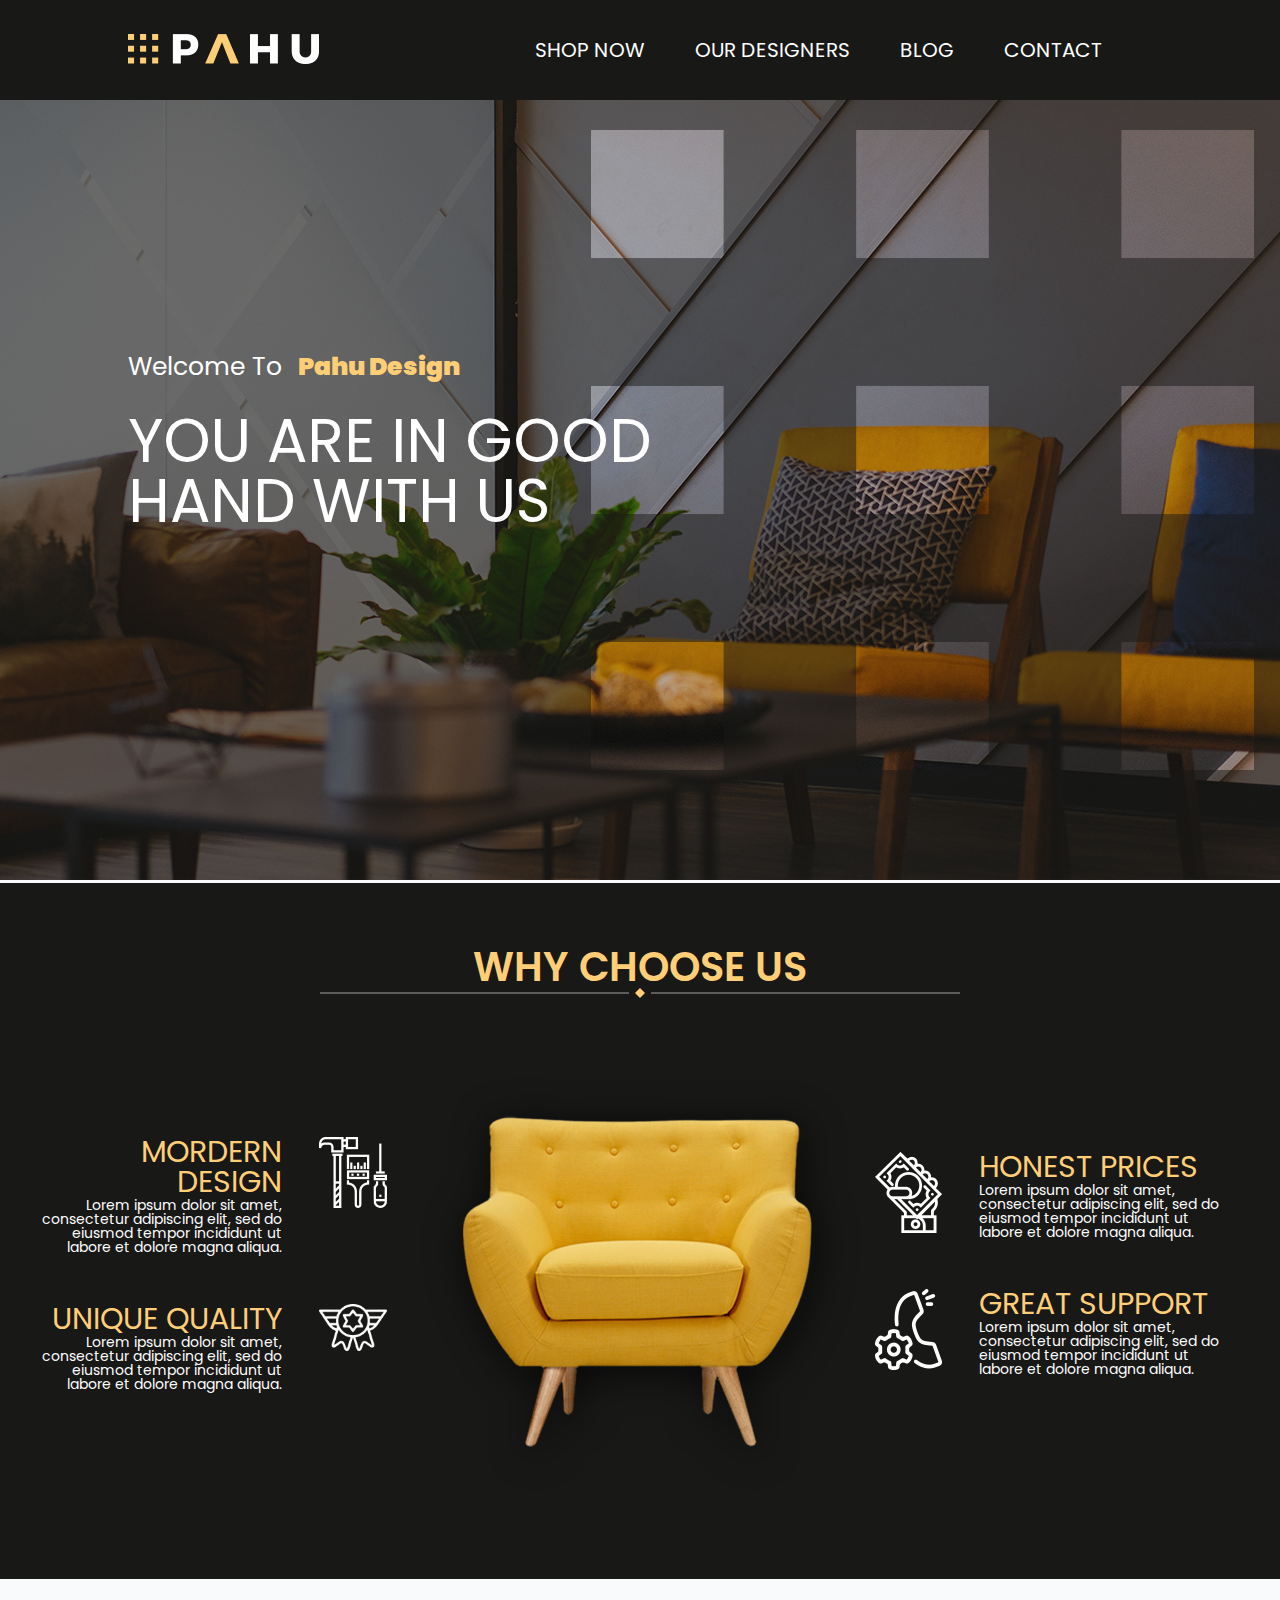
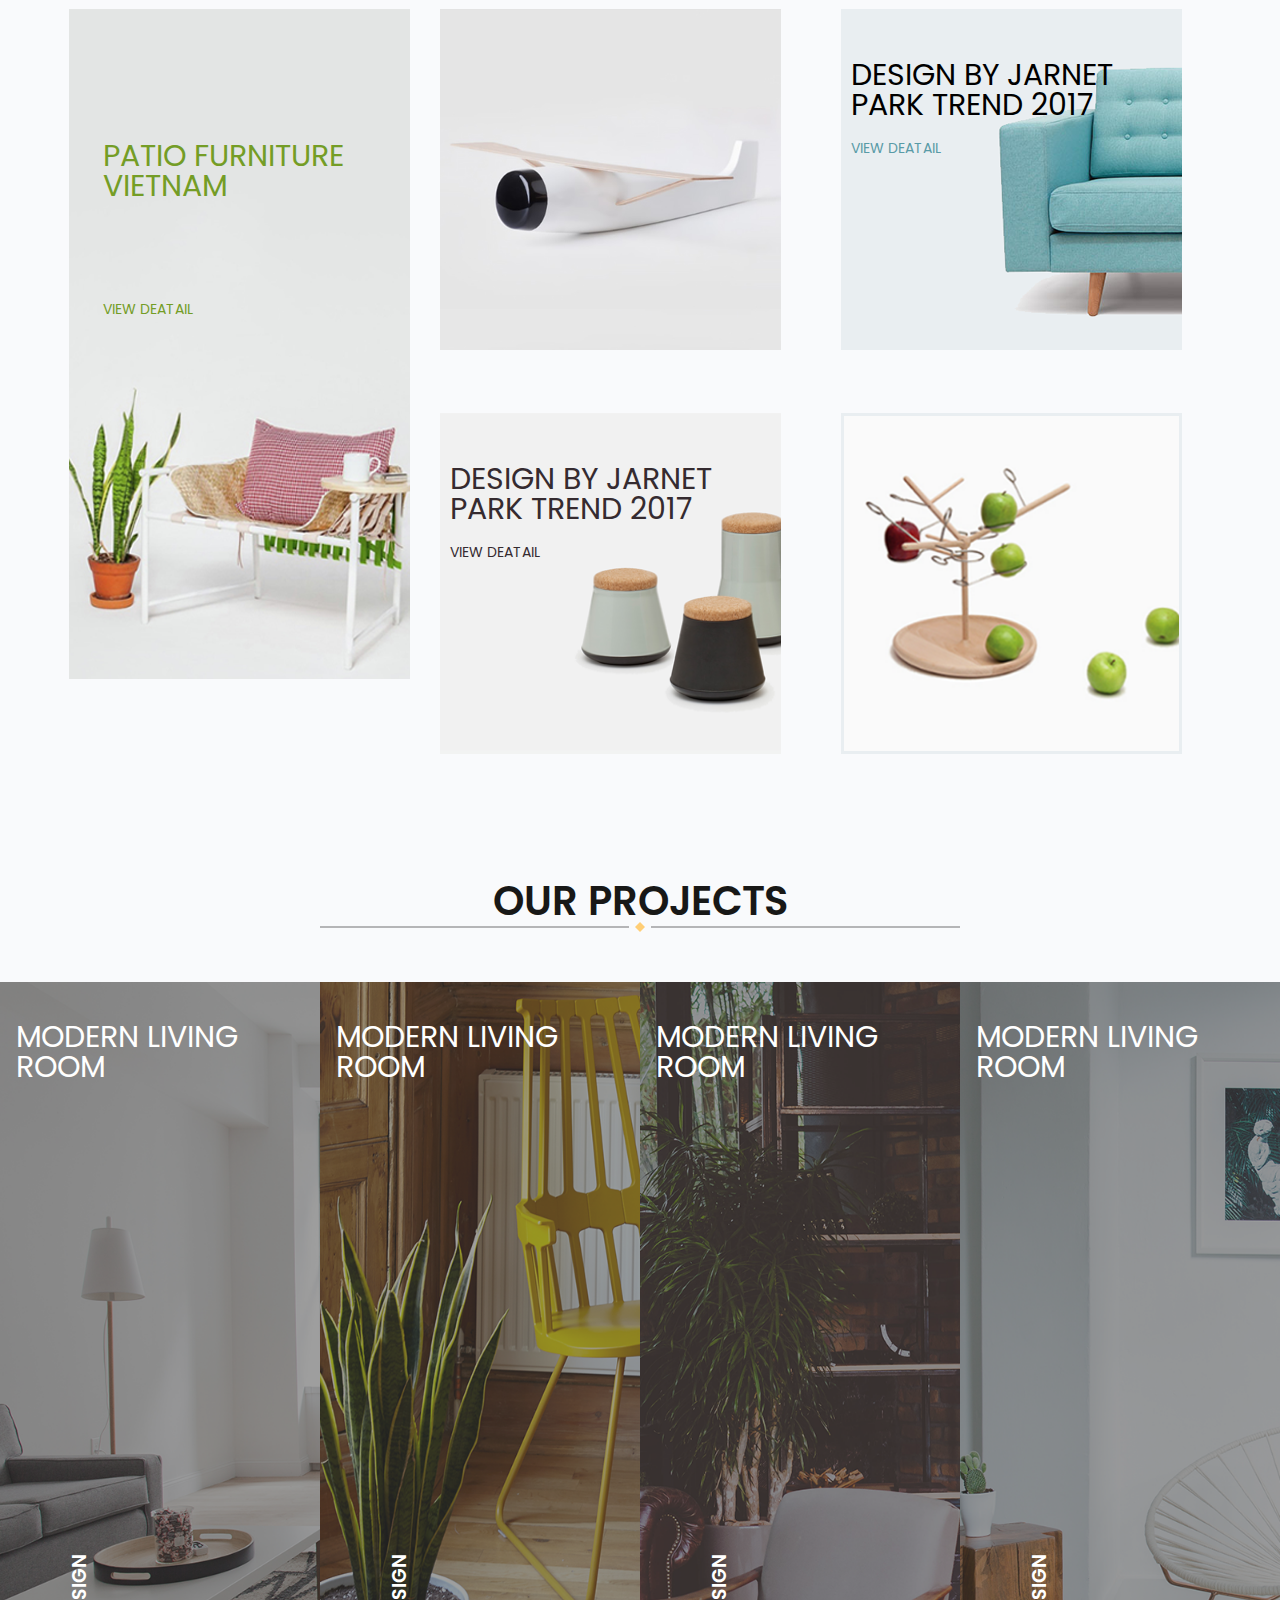
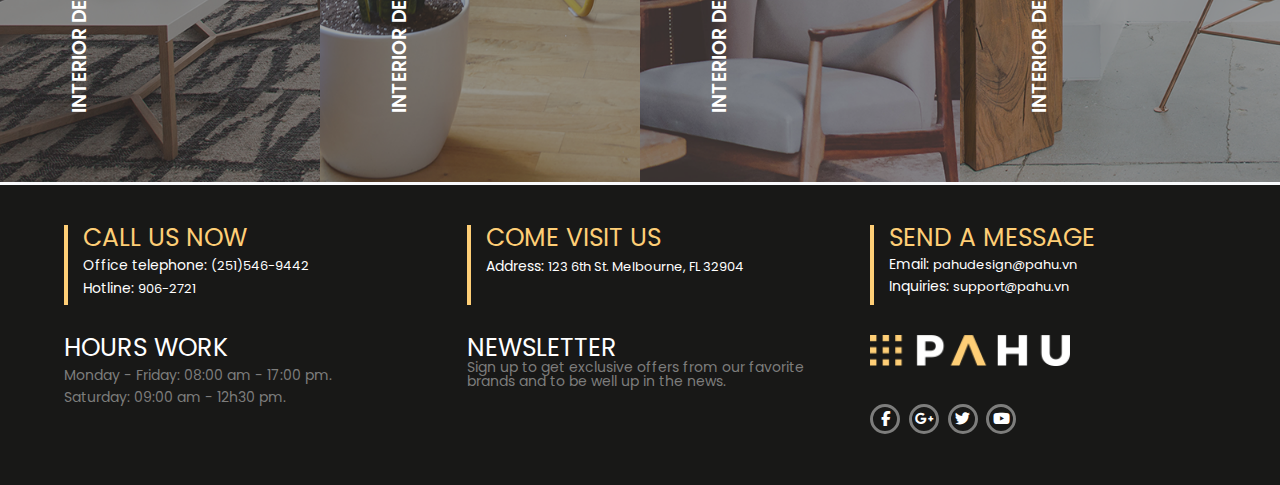
<file: index.html>
<!DOCTYPE html>
<html lang="en">
  <head>
    <meta charset="UTF-8" />
    <meta name="description" content="furniture online shop" />
    <meta name="keywords" content="sofa, armchair, table, chair" />
    <meta name="author" content="Pahu Design" />
    <meta name="robots" content="noindex" />
    <meta property="og:title" content="Pahu Design" />
    <meta property="og:type" content="furniture" />
    <meta property="og:url" content="https://kkavtaradze.github.io/500Woman-Final-Project/" />
    <meta
      property="og:image"
      content="https://ia.media-imdb.com/images/rock.jpg"
    />
    <meta http-equiv="X-UA-Compatible" content="IE=edge" />
    <meta name="viewport" content="width=device-width, initial-scale=1.0" />
    <title>Paho Design</title>
    <link rel="icon" href="images/favicon.png" />
    <link rel="stylesheet" href="css/reset.css" />
    <link rel="stylesheet" href="css/styles.css" />
    <link rel="stylesheet" href="css/responsive.css" />
    <link
      rel="stylesheet"
      href="https://cdnjs.cloudflare.com/ajax/libs/font-awesome/6.2.1/css/all.min.css"
    />
    <link rel="preconnect" href="https://fonts.googleapis.com" />
    <link rel="preconnect" href="https://fonts.gstatic.com" crossorigin />
    <link
      href="https://fonts.googleapis.com/css2?family=Poppins&display=swap"
      rel="stylesheet"
    />
  </head>

  <body class="body" id="body">
    <!-- header -->
    <header class="header" id="headerID">
      <div class="logo-div">
        <a href="index.html">
          <img class="logo-img" src="images/logo.svg" alt="logo-pahu" />
        </a>
      </div>

      <nav class="navigation" id="navigationID">
        <ul class="nav-ul">
          <li>
            <a class="nav-a" href="shop.html">SHOP NOW</a>
          </li>
          <li>
            <a class="nav-a" href="designers.html">OUR DESIGNERS</a>
          </li>
          <li>
            <a class="nav-a" href="blog.html">BLOG</a>
          </li>
          <li>
            <a class="nav-a" href="contact.html">CONTACT</a>
          </li>
        </ul>
      </nav>

      <div class="burger-bar" id="burgerBarID">
        <i class="fa-solid fa-bars"></i>
      </div>
    </header>

    <!-- section first -->
    <section>
      <div class="banner">
        <img
          class="banner-image"
          src="images/main-banner.png"
          alt="banner-paho"
        />

        <div class="banner-wrapper">
          <div class="headlines-wrapper">
            <h4 class="wp welcome-to">Welcome To</h4>
            <h4 class="wp paho-design">Pahu Design</h4>
          </div>
          <h1 class="moto">YOU ARE IN GOOD HAND WITH US</h1>
        </div>
      </div>
    </section>

    <!-- section second -->
    <section class="section1">
      <h2 class="why">WHY CHOOSE US</h2>
      <div class="design-wrap">
        <div class="slim-line"></div>
        <img class="rectangle" src="images/rectenge.svg" alt="rectangle" />
        <div class="slim-line"></div>
      </div>

      <div class="reasons-wrapper">
        <div class="reasons-wrapper-child">
          <!-- reason box 1 -->
          <div class="reason-box">
            <div class="text-wrapper tw-left">
              <h3 class="h4-reasons">MORDERN DESIGN</h3>
              <p class="reason-text">
                Lorem ipsum dolor sit amet, consectetur adipiscing elit, sed do
                eiusmod tempor incididunt ut labore et dolore magna aliqua.
              </p>
            </div>
            <div>
              <img
                class="smart-object-img"
                src="images/smart-object1.svg"
                alt="modern-design"
              />
            </div>
          </div>

          <!-- reason box 2 -->
          <div class="reason-box">
            <div class="text-wrapper tw-left">
              <h3 class="h4-reasons">UNIQUE QUALITY</h3>
              <p class="reason-text">
                Lorem ipsum dolor sit amet, consectetur adipiscing elit, sed do
                eiusmod tempor incididunt ut labore et dolore magna aliqua.
              </p>
            </div>
            <div>
              <img
                class="smart-object-img"
                src="images/smart-object2.svg"
                alt="modern-design"
              />
            </div>
          </div>
        </div>

        <!-- armchair pic in the middle-->
        <div class="armchair-div">
          <img class="armchair-pic" src="images/armchair.png" alt="armchair" />
        </div>

        <div class="reasons-wrapper-child rwc-right">
          <!-- reason box 3 -->
          <div class="reason-box">
            <div>
              <img
                class="smart-object-img"
                src="images/smart-object3.svg"
                alt="modern-design"
              />
            </div>
            <div class="text-wrapper tw-right">
              <h3 class="h4-reasons">HONEST PRICES</h3>
              <p class="reason-text">
                Lorem ipsum dolor sit amet, consectetur adipiscing elit, sed do
                eiusmod tempor incididunt ut labore et dolore magna aliqua.
              </p>
            </div>
          </div>

          <!-- reasons box 4 -->
          <div class="reason-box">
            <div>
              <img
                class="smart-object-img"
                src="images/smart-object4.svg"
                alt="modern-design"
              />
            </div>
            <div class="text-wrapper tw-right">
              <h3 class="h4-reasons">GREAT SUPPORT</h3>
              <p class="reason-text">
                Lorem ipsum dolor sit amet, consectetur adipiscing elit, sed do
                eiusmod tempor incididunt ut labore et dolore magna aliqua.
              </p>
            </div>
          </div>
        </div>
      </div>
    </section>

    <!--section third  -->
    <div class="section-third">
      <div class="section-third-wrapper">
        <div class="vietnam-div">
          <img
            class="vietnam-furniture"
            src="images/viatnam.png"
            alt="vietnam furniture"
          />
          <h3 class="h-section-third">PATIO FURNITURE VIETNAM</h3>
          <p class="p-section-third">VIEW DEATAIL</p>
        </div>

        <div class="right-four-pictures">
          <div class="top-images-wrapper">
            <div class="airplane-div">
              <img class="airplane" src="images/plane.png" alt="airplane" />
            </div>
            <div class="sofa-div">
              <img
                class="sofa-design"
                src="images/sofa.png"
                alt="sofa design"
              />
              <h3 class="h-section-third-1">
                DESIGN BY JARNET PARK TREND 2017
              </h3>
              <p class="p-section-third-1">VIEW DEATAIL</p>
            </div>
          </div>

          <div class="bottom-images-wrapper">
            <div class="jars-div">
              <img class="jars" src="images/jars.png" alt="jars" />
              <h3 class="h-section-third-2">
                DESIGN BY JARNET PARK TREND 2017
              </h3>
              <p class="p-section-third-2">VIEW DEATAIL</p>
            </div>
            <div class="apples-div">
              <img class="apples" src="images/apples.png" alt="apples" />
            </div>
          </div>
        </div>
      </div>
    </div>

    <!-- section fourth -->
    <!-- without slider, before shrinking the screen -->
    <section>
      <h2 class="why our">OUR PROJECTS</h2>

      <div class="design-wrap">
        <div class="slim-line sl-black"></div>
        <img class="rectangle" src="images/rectenge.svg" alt="rectangle" />
        <div class="slim-line sl-black"></div>
      </div>

      <div class="living-rooms">
        <div class="living-room">
          <img
            class="living-room-img"
            src="images/living-room1.png"
            alt="living living-room 1"
          />
          <h3 class="modern-room">MODERN LIVING ROOM</h3>
          <h6 class="interior-design">INTERIOR DESIGN</h6>
        </div>
        <div class="living-room">
          <img
            class="living-room-img"
            src="images/living-room2.png"
            alt="living room 2"
          />
          <h3 class="modern-room">MODERN LIVING ROOM</h3>
          <h6 class="interior-design">INTERIOR DESIGN</h6>
        </div>
        <div class="living-room">
          <img
            class="living-room-img"
            src="images/living-room3.png"
            alt="living room 3"
          />
          <h3 class="modern-room">MODERN LIVING ROOM</h3>
          <h6 class="interior-design">INTERIOR DESIGN</h6>
        </div>
        <div class="living-room">
          <img
            class="living-room-img"
            src="images/living-room4.png"
            alt="living room 3"
          />
          <h3 class="modern-room">MODERN LIVING ROOM</h3>
          <h6 class="interior-design">INTERIOR DESIGN</h6>
        </div>
      </div>

      <!-- slider dynamic -->

      <div class="slider">
        <button class="button-left" id="button-left">
          <i class="fa-solid fa-circle-arrow-left"></i>
        </button>
        <button class="button-right" id="button-right">
          <i class="fa-solid fa-circle-arrow-right"></i>
        </button>
        <div class="four-slides">
          <div class="slider-input slider-width" id="slider-input"></div>
          <div class="slider-input2 slider-width" id="slider-input2"></div>
          <div class="slider-input3 slider-width" id="slider-input3"></div>
        </div>
      </div>
    </section>

    <!-- section fourth -->

    <footer>
      <div class="rows">
        <!-- 1st element -->
        <div class="line-marger">
          <div class="vertical-line"></div>

          <div class="call-us-now">
            <h4 class="footer-h4">CALL US NOW</h4>
            <div class="footer-text">
              <span class="footer-span">Office telephone:</span>
              <a class="call" href="tel:(251)546-9442">(251)546-9442</a>
            </div>
            <div class="footer-text">
              <span class="footer-span">Hotline:</span>
              <a class="call" href="906-2721">906-2721</a>
            </div>
          </div>
        </div>
        <!-- 1st element end -->

        <!-- 2nd element -->
        <div class="line-marger">
          <div class="vertical-line"></div>
          <div class="call-us-now">
            <h4 class="footer-h4">COME VISIT US</h4>
            <div class="footer-text">
              <span class="footer-span">Address:</span>
              <a class="call" href="https://goo.gl/maps/A79P4Z3H3AKyJvm76"
                >123 6th St. Melbourne, FL 32904</a
              >
            </div>
          </div>
        </div>

        <!-- 2nd element -->

        <!-- 3rd element -->
        <div class="line-marger">
          <div class="vertical-line"></div>
          <div class="call-us-now">
            <h4 class="footer-h4">SEND A MESSAGE</h4>
            <div class="footer-text">
              <span class="footer-span">Email:</span>
              <a class="call" href="mailto:pahudesign@pahu.vn"
                >pahudesign@pahu.vn</a
              >
            </div>
            <div class="footer-text">
              <span class="footer-span">Inquiries:</span>
              <a class="call" href="mailto:support@pahu.vn">support@pahu.vn</a>
            </div>
          </div>
        </div>
        <!-- 3rd element -->

        <!--4th element  -->
        <div class="line-marger">
          <div>
            <h4 class="footer-h4-hw">HOURS WORK</h4>
            <div class="footer-text">
              <p class="footer-span-hw">
                Monday - Friday: 08:00 am - 17:00 pm.
              </p>
              <div class="footer-text">
                <p class="footer-span-hw">Saturday: 09:00 am - 12h30 pm.</p>
              </div>
            </div>
          </div>
        </div>
        <!-- 4th element -->

        <!-- 5th element -->
        <div class="footer-box-wrapper">
          <h4 class="footer-h4-hw">NEWSLETTER</h4>
          <!-- form -->
          <p class="footer-span-hw">
            Sign up to get exclusive offers from our favorite brands and to be
            well up in the news.
          </p>
        </div>

        <!-- 6th element -->
        <div class="footer-box-wrapper">
          <div class="logo-small">
            <a href="index.html">
              <img
                class="logo-small-img"
                src="images/logo.svg"
                alt="logo-pahu"
              />
            </a>
          </div>
          <div class="socials">
            <div class="icon">
              <a href="https://www.facebook.com/">
                <i class="fa-brands fa-facebook-f"></i
              ></a>
            </div>
            <div class="icon">
              <a href="https://www.google.com/">
                <i class="fa-brands fa-google-plus-g"></i
              ></a>
            </div>
            <div class="icon">
              <a href="https://twitter.com/?lang=en">
                <i class="fa-brands fa-twitter"></i
              ></a>
            </div>
            <div class="icon">
              <a href="https://www.youtube.com/">
                <i class="fa-brands fa-youtube"></i
              ></a>
            </div>
          </div>
        </div>

        <!-- 6th element -->
      </div>
    </footer>
    <script src="js/script.js"></script>
  </body>
</html>
</file>
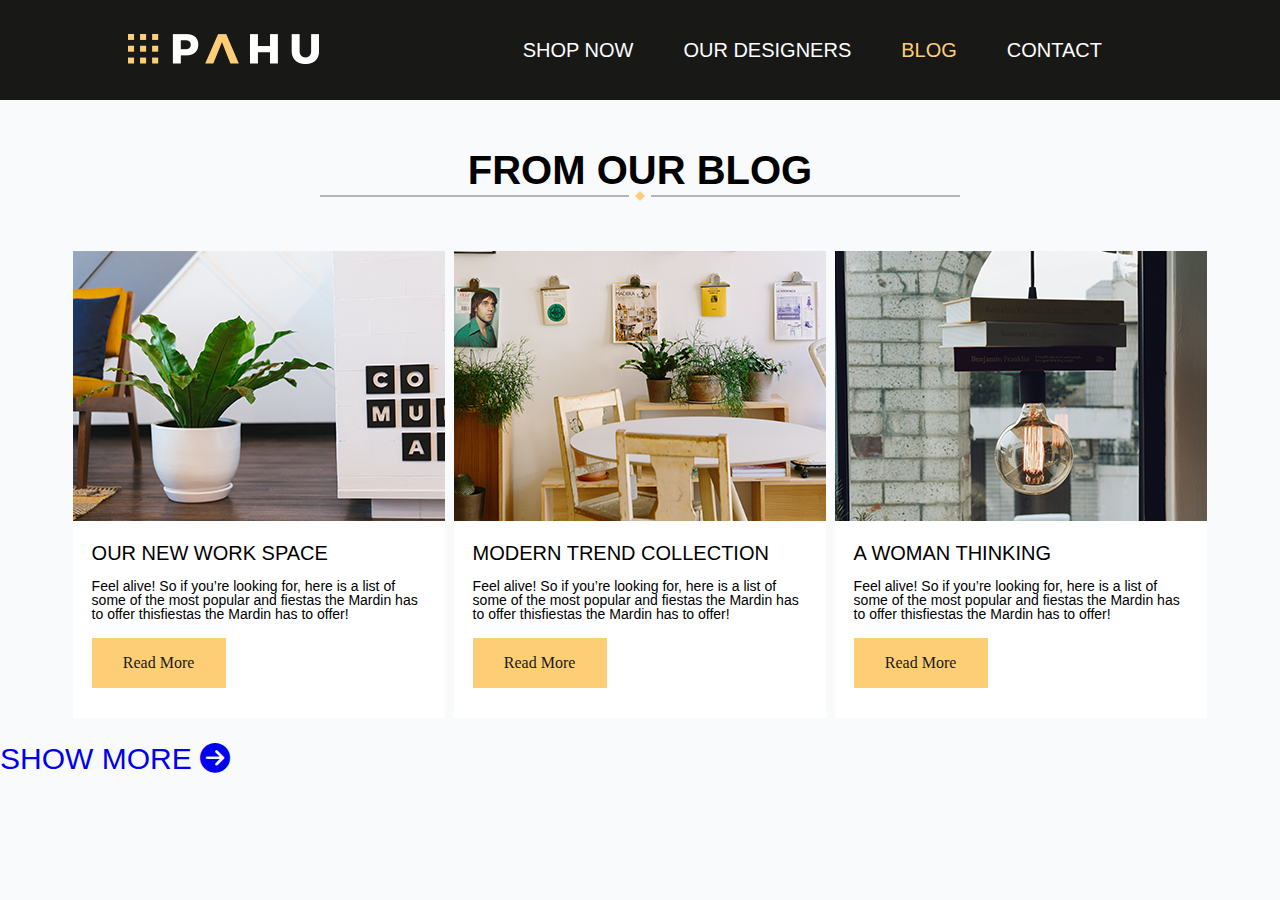
<file: blog.html>
<!DOCTYPE html>
<html lang="en">
  <head>
    <meta charset="UTF-8" />
    <meta http-equiv="X-UA-Compatible" content="IE=edge" />
    <meta name="viewport" content="width=device-width, initial-scale=1.0" />
    <title>Paho Design</title>
    <link rel="icon" href="images/favicon.png" />
    <link rel="stylesheet" href="css/reset.css" />
    <link rel="stylesheet" href="css/styles.css" />
    <link rel="stylesheet" href="css/responsive.css" />
    <link
      rel="stylesheet"
      href="https://cdnjs.cloudflare.com/ajax/libs/font-awesome/6.2.1/css/all.min.css"
    />
  </head>

  <body class="body">
    <!-- header start -->
    <header class="header" id="headerID">
      <!-- logo start -->
      <div class="logo-div">
        <a href="index.html">
          <img class="logo-img" src="images/logo.svg" alt="logo-pahu" />
        </a>
      </div>

      <!-- navigation start-->
      <nav class="navigation" id="navigationID">
        <ul class="nav-ul">
          <li>
            <a class="nav-a" href="shop.html">SHOP NOW</a>
          </li>
          <li>
            <a class="nav-a" href="designers.html">OUR DESIGNERS</a>
          </li>
          <li>
            <a class="nav-a active" href="blog.html">BLOG</a>
          </li>
          <li>
            <a class="nav-a" href="contact.html">CONTACT</a>
          </li>
        </ul>
      </nav>

      <!-- burger bar start -->
      <div class="burger-bar" id="burgerBarID">
        <i class="fa-solid fa-bars"></i>
      </div>
    </header>

    <!-- header end -->

    <section>
      <h2 class="blog">FROM OUR BLOG</h2>
      <!-- slim line design -->
      <div class="design-wrap">
        <div class="slim-line sl-black"></div>
        <img class="rectangle" src="images/rectenge.svg" alt="rectangle" />
        <div class="slim-line sl-black"></div>
      </div>

      <!-- blog section -->
      <div class="blog-wrapper">
        <!-- blog item 1 -->
        <div class="blog-item-wrapper">
          <div>
            <img
              class="blog-image"
              src="images/blog-img-1.png"
              alt="blog-image1"
            />
          </div>
          <div class="blog-description-wrapper">
            <h5>OUR NEW WORK SPACE</h5>
            <p>
              Feel alive! So if you’re looking for, here is a list of some of
              the most popular and fiestas the Mardin has to offer thisfiestas
              the Mardin has to offer!
            </p>
            <div class="read-more">
              <a class="a-read-more" href="#">Read More</a>
            </div>
          </div>
        </div>

        <!-- blog item 2 -->
        <div class="blog-item-wrapper">
          <div>
            <img
              class="blog-image"
              src="images/blog-img-2.png"
              alt="blog-image2"
            />
          </div>
          <div class="blog-description-wrapper">
            <h5>MODERN TREND COLLECTION</h5>
            <p>
              Feel alive! So if you’re looking for, here is a list of some of
              the most popular and fiestas the Mardin has to offer thisfiestas
              the Mardin has to offer!
            </p>
            <div class="read-more">
              <a class="a-read-more" href="#">Read More</a>
            </div>
          </div>
        </div>

        <!-- blog item 3 -->
        <div class="blog-item-wrapper">
          <div>
            <img
              class="blog-image"
              src="images/blog-img-3.png"
              alt="blog-image3"
            />
          </div>
          <div class="blog-description-wrapper">
            <h5>A WOMAN THINKING</h5>
            <p>
              Feel alive! So if you’re looking for, here is a list of some of
              the most popular and fiestas the Mardin has to offer thisfiestas
              the Mardin has to offer!
            </p>
            <div class="read-more">
              <a class="a-read-more" href="#">Read More</a>
            </div>
          </div>
        </div>
      </div>
      <div class="show-more">
        <a href="#">
          <h3>SHOW MORE <i class="fa-solid fa-circle-arrow-right"></i></h3>
        </a>
      </div>
    </section>
    <script src="js/script.js"></script>
  </body>
</html>
</file>
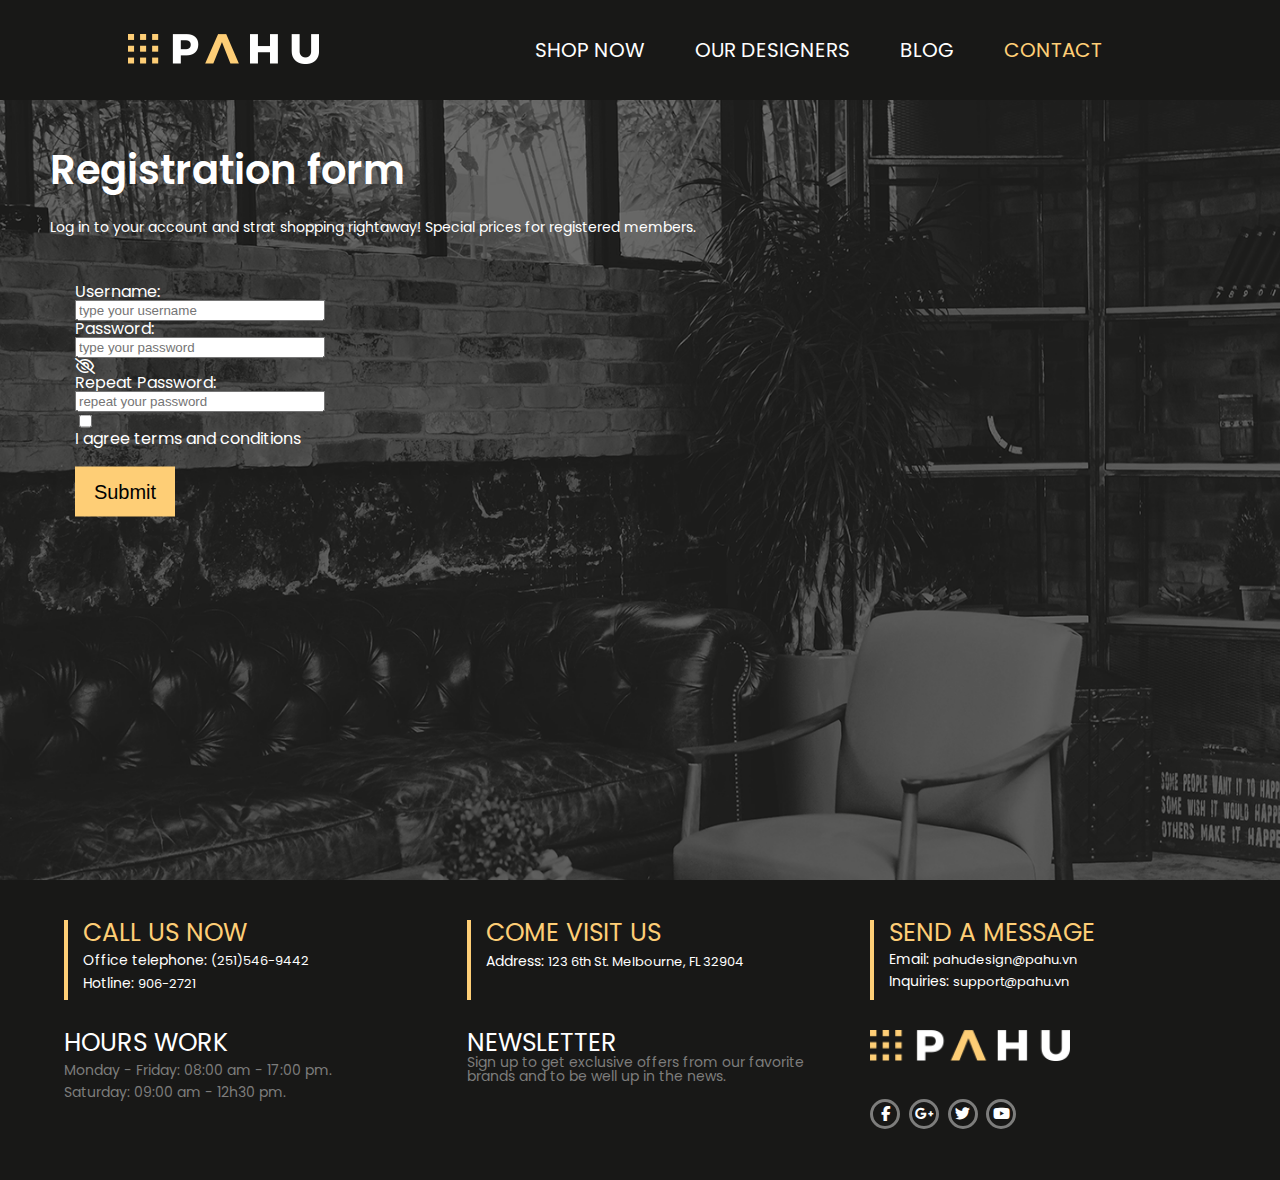
<file: contact.html>
<!DOCTYPE html>
<html lang="en">
  <head>
    <meta charset="UTF-8" />
    <meta http-equiv="X-UA-Compatible" content="IE=edge" />
    <meta name="viewport" content="width=device-width, initial-scale=1.0" />
    <title>Paho Design</title>
    <link rel="icon" href="images/favicon.png" />
    <link rel="stylesheet" href="css/reset.css" />
    <link rel="stylesheet" href="css/styles.css" />
    <link rel="stylesheet" href="css/responsive.css" />
    <link
      rel="stylesheet"
      href="https://cdnjs.cloudflare.com/ajax/libs/font-awesome/6.2.1/css/all.min.css"
    />
    <link rel="preconnect" href="https://fonts.googleapis.com" />
    <link rel="preconnect" href="https://fonts.gstatic.com" crossorigin />
    <link
      href="https://fonts.googleapis.com/css2?family=Poppins&display=swap"
      rel="stylesheet"
    />
  </head>

  <body>
    <!-- header start -->
    <header class="header" id="headerID">
      <!-- logo start -->
      <div class="logo-div">
        <a href="index.html">
          <img class="logo-img" src="images/logo.svg" alt="logo-pahu" />
        </a>
      </div>
      <!-- logo end -->
      <!-- navigation start-->
      <nav class="navigation" id="navigationID">
        <ul class="nav-ul">
          <li>
            <a class="nav-a" href="shop.html">SHOP NOW</a>
          </li>
          <li>
            <a class="nav-a" href="designers.html">OUR DESIGNERS</a>
          </li>
          <li>
            <a class="nav-a" href="blog.html">BLOG</a>
          </li>
          <li>
            <a class="nav-a active" href="contact.html">CONTACT</a>
          </li>
        </ul>
      </nav>

      <!-- burger bar start -->
      <div class="burger-bar" id="burgerBarID">
        <i class="fa-solid fa-bars"></i>
      </div>
    </header>

    <!-- header end -->

    <!-- form section -->
    <section>
      <div class="contact-wrapper">
        <img
          class="img-form"
          src="images/designers.png"
          alt="form-baclground"
        />
        <h2 class="h2-registration-form">Registration form</h2>
        <p class="p-registration-form">
          Log in to your account and strat shopping rightaway! Special prices
          for registered members.
        </p>
        <form action="#" class="form" id="registrationForm">
          <div>
            <label class="label" for="usernamefield">Username:</label>
            <input
              type="text"
              name="username"
              id="usernamefield"
              placeholder="type your username"
            />
            <span class="error-text" id="error_username"></span>
          </div>
          <div>
            <label class="label" for="passwordfield">Password:</label>
            <input
              type="password"
              name="passwordfield"
              id="passwordfield"
              placeholder="type your password"
            />
            <span class="error-text" id="error_password"></span>
            <i class="fa-regular fa-eye-slash" id="eyeIcon"></i>
          </div>
          <div>
            <label class="label" for="passwordRepeat">Repeat Password:</label>
            <input
              type="password"
              name="passwordRepeat"
              id="passwordRepeat"
              placeholder="repeat your password"
            />
            <span class="error-text" id="error_passwordRepeat"></span>
          </div>
          <div>
            <input type="checkbox" name="agreeTerms" id="agreeTerms" />
            <span class="error-text" id="error_agreeTerms"></span>
            <label class="label" for="agreeTerms">
              I agree terms and conditions
            </label>
          </div>
          <button class="submit-button" type="submit">Submit</button>
        </form>
      </div>
    </section>

    <footer>
      <div class="rows">
        <!-- 1st element -->
        <div class="line-marger">
          <div class="vertical-line"></div>

          <div class="call-us-now">
            <h4 class="footer-h4">CALL US NOW</h4>
            <div class="footer-text">
              <span class="footer-span">Office telephone:</span>
              <a class="call" href="tel:(251)546-9442">(251)546-9442</a>
            </div>
            <div class="footer-text">
              <span class="footer-span">Hotline:</span>
              <a class="call" href="906-2721">906-2721</a>
            </div>
          </div>
        </div>
        <!-- 1st element end -->

        <!-- 2nd element -->
        <div class="line-marger">
          <div class="vertical-line"></div>
          <div class="call-us-now">
            <h4 class="footer-h4">COME VISIT US</h4>
            <div class="footer-text">
              <span class="footer-span">Address:</span>
              <a class="call" href="https://goo.gl/maps/A79P4Z3H3AKyJvm76"
                >123 6th St. Melbourne, FL 32904</a
              >
            </div>
          </div>
        </div>

        <!-- 2nd element -->

        <!-- 3rd element -->
        <div class="line-marger">
          <div class="vertical-line"></div>
          <div class="call-us-now">
            <h4 class="footer-h4">SEND A MESSAGE</h4>
            <div class="footer-text">
              <span class="footer-span">Email:</span>
              <a class="call" href="mailto:pahudesign@pahu.vn"
                >pahudesign@pahu.vn</a
              >
            </div>
            <div class="footer-text">
              <span class="footer-span">Inquiries:</span>
              <a class="call" href="mailto:support@pahu.vn">support@pahu.vn</a>
            </div>
          </div>
        </div>
        <!-- 3rd element -->

        <!--4th element  -->
        <div class="line-marger">
          <div>
            <h4 class="footer-h4-hw">HOURS WORK</h4>
            <div class="footer-text">
              <p class="footer-span-hw">
                Monday - Friday: 08:00 am - 17:00 pm.
              </p>
              <div class="footer-text">
                <p class="footer-span-hw">Saturday: 09:00 am - 12h30 pm.</p>
              </div>
            </div>
          </div>
        </div>
        <!-- 4th element -->

        <!-- 5th element -->
        <div class="footer-box-wrapper">
          <h4 class="footer-h4-hw">NEWSLETTER</h4>
          <!-- form -->
          <p class="footer-span-hw">
            Sign up to get exclusive offers from our favorite brands and to be
            well up in the news.
          </p>
        </div>

        <!-- 6th element -->
        <div class="footer-box-wrapper">
          <div class="logo-small">
            <a href="index.html">
              <img
                class="logo-small-img"
                src="images/logo.svg"
                alt="logo-pahu"
              />
            </a>
          </div>
          <div class="socials">
            <div class="icon">
              <a href="https://www.facebook.com/">
                <i class="fa-brands fa-facebook-f"></i
              ></a>
            </div>
            <div class="icon">
              <a href="https://www.google.com/">
                <i class="fa-brands fa-google-plus-g"></i
              ></a>
            </div>
            <div class="icon">
              <a href="https://twitter.com/?lang=en">
                <i class="fa-brands fa-twitter"></i
              ></a>
            </div>
            <div class="icon">
              <a href="https://www.youtube.com/">
                <i class="fa-brands fa-youtube"></i
              ></a>
            </div>
          </div>
        </div>

        <!-- 6th element -->
      </div>
    </footer>

    <script src="js/formscript.js"></script>
  </body>
</html>
</file>
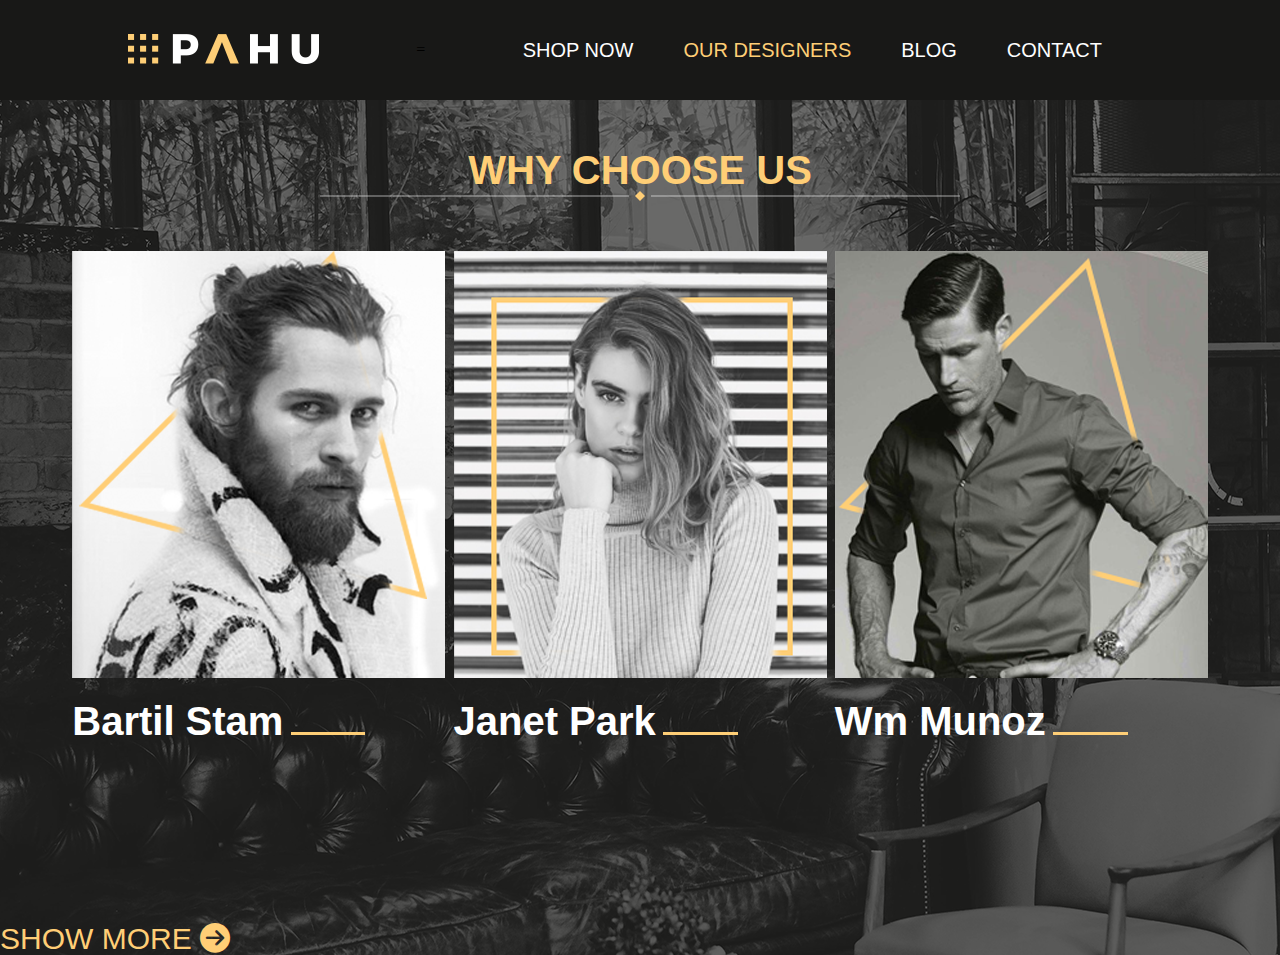
<file: designers.html>
<!DOCTYPE html>
<html lang="en">
  <head>
    <meta charset="UTF-8" />
    <meta http-equiv="X-UA-Compatible" content="IE=edge" />
    <meta name="viewport" content="width=device-width, initial-scale=1.0" />
    <title>Paho Design</title>
    <link rel="icon" href="images/favicon.png" />
    <link rel="stylesheet" href="css/reset.css" />
    <link rel="stylesheet" href="css/styles.css" />
    <link rel="stylesheet" href="css/responsive.css" />
    <link
      rel="stylesheet"
      href="https://cdnjs.cloudflare.com/ajax/libs/font-awesome/6.2.1/css/all.min.css"
    />
  </head>

  <body class="designer-page">
    <!-- header start -->
    <header class="header" id="headerID">
      <!-- logo start -->
      <div class="logo-div">
        <a href="index.html">
          <img class="logo-img" src="images/logo.svg" alt="logo-pahu" />
        </a>
      </div>
      =
      <!-- navigation start-->
      <nav class="navigation" id="navigationID">
        <ul class="nav-ul">
          <li>
            <a class="nav-a" href="shop.html">SHOP NOW</a>
          </li>
          <li>
            <a class="nav-a active" href="designers.html">OUR DESIGNERS</a>
          </li>
          <li>
            <a class="nav-a" href="blog.html">BLOG</a>
          </li>
          <li>
            <a class="nav-a" href="contact.html">CONTACT</a>
          </li>
        </ul>
      </nav>

      <!-- burger bar start -->
      <div class="burger-bar" id="burgerBarID">
        <i class="fa-solid fa-bars"></i>
      </div>
    </header>

    <section>
      <h2 class="our-designers">WHY CHOOSE US</h2>
      <!-- slim line design start -->
      <div class="design-wrap">
        <div class="slim-line"></div>
        <img class="rectangle" src="images/rectenge.svg" alt="rectangle" />
        <div class="slim-line"></div>
      </div>

      <div class="all-designers">
        <!-- designer 1 -->
        <div>
          <div>
            <img
              class="designer-img"
              src="images/Bartil.png"
              alt="Bartil Stam"
            />
          </div>
          <div class="name-wrapper">
            <h2 class="h3-white">Bartil Stam</h2>
            <div class="stright-line"></div>
          </div>
        </div>
        <!-- designer 2 -->
        <div>
          <div>
            <img class="designer-img" src="images/janet.png" alt="Janet Park" />
          </div>
          <div class="name-wrapper">
            <h2 class="h3-white">Janet Park</h2>
            <div class="stright-line"></div>
          </div>
        </div>
        <!-- designer 3 -->
        <div>
          <div>
            <img class="designer-img" src="images/Munoz.png" alt="Wm Munoz" />
          </div>
          <div class="name-wrapper">
            <h2 class="h3-white">Wm Munoz</h2>
            <div class="stright-line"></div>
          </div>
        </div>
      </div>
      <div class="show-more-designers">
        <a href="#">
          <h3 class="h3-show-more-designers" id="h3-show-more-designers">
            SHOW MORE <i class="fa-solid fa-circle-arrow-right"></i>
          </h3>
        </a>
        <button class="vanish" id="left">
          <i class="fa-solid fa-circle-arrow-left"></i>
        </button>
        <button class="vanish" id="right">
          <i class="fa-solid fa-circle-arrow-right"></i>
        </button>
      </div>
      <div id="more-designers">
        <ul id="designers-server"></ul>
        <div id="error-box"></div>
      </div>
    </section>

    <script src="js/designers.js"></script>
  </body>
</html>
</file>
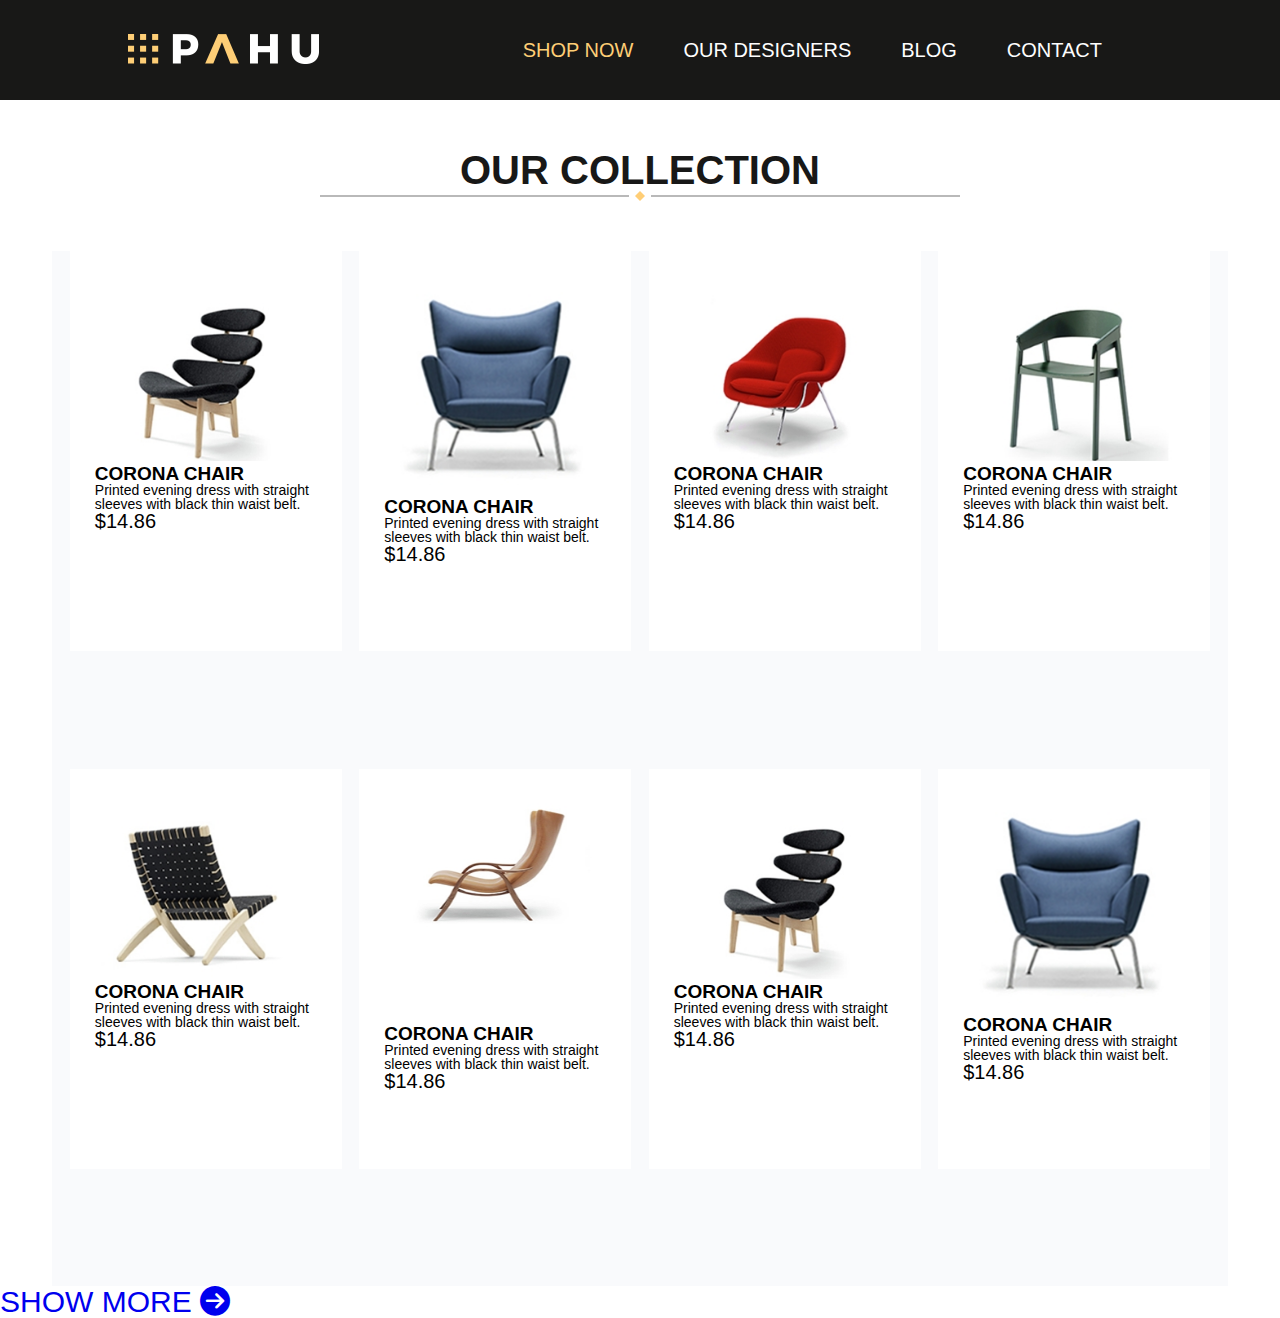
<file: shop.html>
<!DOCTYPE html>
<html lang="en">
  <head>
    <meta charset="UTF-8" />
    <meta http-equiv="X-UA-Compatible" content="IE=edge" />
    <meta name="viewport" content="width=device-width, initial-scale=1.0" />
    <title>SHOP</title>
    <link rel="icon" href="images/favicon.png" />
    <link rel="stylesheet" href="css/reset.css" />
    <link rel="stylesheet" href="css/styles.css" />
    <link rel="stylesheet" href="css/responsive.css" />
    <link
      rel="stylesheet"
      href="https://cdnjs.cloudflare.com/ajax/libs/font-awesome/6.2.1/css/all.min.css"
    />
  </head>

  <body class="blog-body">
    <!-- header -->
    <header class="header" id="headerID">
      <!-- logo -->
      <div class="logo-div">
        <a href="index.html">
          <img class="logo-img" src="images/logo.svg" alt="logo-pahu" />
        </a>
      </div>
      <!-- navigation -->
      <nav class="navigation" id="navigationID">
        <ul class="nav-ul">
          <li>
            <a class="nav-a active" href="shop.html">SHOP NOW</a>
          </li>
          <li>
            <a class="nav-a" href="designers.html">OUR DESIGNERS</a>
          </li>
          <li>
            <a class="nav-a" href="blog.html">BLOG</a>
          </li>
          <li>
            <a class="nav-a" href="contact.html">CONTACT</a>
          </li>
        </ul>
      </nav>
      <!-- burger bar -->
      <div class="burger-bar" id="burgerBarID">
        <i class="fa-solid fa-bars"></i>
      </div>
    </header>

    <section>
      <h2 class="why our collection">OUR COLLECTION</h2>
      <!-- slim line design -->
      <div class="design-wrap">
        <div class="slim-line sl-black"></div>
        <img class="rectangle" src="images/rectenge.svg" alt="rectangle" />
        <div class="slim-line sl-black"></div>
      </div>
      <!-- shop wrapper box -->
      <div class="shop-wrapper">
        <!-- shop item #1 -->
        <div class="shop-item">
          <img class="shop-img" src="images/chair-1.jpg" alt="chair-1" />
          <div>
            <h6>CORONA CHAIR</h6>
            <p>
              Printed evening dress with straight sleeves with black thin waist
              belt.
            </p>
            <h5>$14.86</h5>
          </div>
        </div>
        <!-- shop item #1 -->
        <!-- shop item #2 -->
        <div class="shop-item">
          <img class="shop-img" src="images/chair-2.jpg" alt="chair-1" />
          <div>
            <h6>CORONA CHAIR</h6>
            <p>
              Printed evening dress with straight sleeves with black thin waist
              belt.
            </p>
            <h5>$14.86</h5>
          </div>
        </div>
        <!-- shop item #2 -->
        <!-- shop item #3 -->
        <div class="shop-item">
          <img class="shop-img" src="images/chair-3.jpg" alt="chair-1" />
          <div>
            <h6>CORONA CHAIR</h6>
            <p>
              Printed evening dress with straight sleeves with black thin waist
              belt.
            </p>
            <h5>$14.86</h5>
          </div>
        </div>
        <!-- shop item #3 -->
        <!-- shop item #4 -->
        <div class="shop-item">
          <img class="shop-img" src="images/chair-4.jpg" alt="chair-1" />
          <div>
            <h6>CORONA CHAIR</h6>
            <p>
              Printed evening dress with straight sleeves with black thin waist
              belt.
            </p>
            <h5>$14.86</h5>
          </div>
        </div>
        <!-- shop item #4 -->
        <!-- shop item #5 -->
        <div class="shop-item">
          <img class="shop-img" src="images/chair-5.jpg" alt="chair-1" />
          <div>
            <h6>CORONA CHAIR</h6>
            <p>
              Printed evening dress with straight sleeves with black thin waist
              belt.
            </p>
            <h5>$14.86</h5>
          </div>
        </div>
        <!-- shop item #5 -->
        <!-- shop item #6 -->
        <div class="shop-item">
          <img class="shop-img img-6" src="images/chair-6.jpg" alt="chair-1" />
          <div>
            <h6>CORONA CHAIR</h6>
            <p>
              Printed evening dress with straight sleeves with black thin waist
              belt.
            </p>
            <h5>$14.86</h5>
          </div>
        </div>
        <!-- shop item #6 -->
        <!-- shop item #7 -->
        <div class="shop-item">
          <img class="shop-img" src="images/chair-7.jpg" alt="chair-1" />
          <div>
            <h6>CORONA CHAIR</h6>
            <p>
              Printed evening dress with straight sleeves with black thin waist
              belt.
            </p>
            <h5>$14.86</h5>
          </div>
        </div>
        <!-- shop item #7 -->
        <!-- shop item #8 -->
        <div class="shop-item">
          <img class="shop-img" src="images/chair-8.jpg" alt="chair-1" />
          <div>
            <h6>CORONA CHAIR</h6>
            <p>
              Printed evening dress with straight sleeves with black thin waist
              belt.
            </p>
            <h5>$14.86</h5>
          </div>
        </div>
        <!-- shop item #8 -->
      </div>
      <div class="show-more">
        <a href="#">
          <h3>SHOW MORE <i class="fa-solid fa-circle-arrow-right"></i></h3>
        </a>
      </div>
    </section>

    <script src="js/script.js"></script>
  </body>
</html>
</file>
<file: css/styles.css>
/*
* Prefixed by https://autoprefixer.github.io
* PostCSS: v8.4.14,
* Autoprefixer: v10.4.7
* Browsers: last 4 version
*/

h1 {
  font-size: 60px;
  font-family: "Poppins", sans-serif;
}
h2 {
  font-size: 40px;
  font-family: "Poppins", sans-serif;
  font-weight: 550;
}
h3 {
  font-size: 30px;
  font-family: "Poppins", sans-serif;
}
h4 {
  font-size: 25px;
  font-family: "Poppins", sans-serif;
}
h5 {
  font-size: 20px;
  font-family: "Poppins", sans-serif;
}
h6 {
  font-size: 19px;
  font-family: "Poppins", sans-serif;
  font-weight: 550;
}
p {
  font-size: 14px;
  font-family: "Poppins", sans-serif;
}
span {
  font-size: 14px;
  font-family: "Poppins", sans-serif;
}

/* header */

.header {
  background-color: #181817;
  height: 100px;
  display: -webkit-box;
  display: -ms-flexbox;
  display: flex;
  -webkit-box-pack: justify;
      -ms-flex-pack: justify;
          justify-content: space-between;
  -webkit-box-align: center;
      -ms-flex-align: center;
          align-items: center;
  padding-left: 10%;
  padding-right: 10%;
  position: fixed;
  top: 0;
  left: 0;
  z-index: 100;
  width: 100%;
}

.nav-ul {
  display: -webkit-box;
  display: -ms-flexbox;
  display: flex;
}

.nav-a {
  color: #fefefe;
  margin-right: 50px;
  font-size: 20px;
  font-family: "Poppins", sans-serif;
}

.burger-bar {
  display: none;
}

.fa-bars {
  color: #fece76;
  font-size: 30px;
  font-family: "Poppins", sans-serif;
}
.active {
  color: #fece76;
}

.line {
  display: block;
  width: 5%;
  height: 2.5px;
  background-color: #fece76;
  margin-right: 2.5%;
}

.wp {
  margin-right: 2.5%;
}
.welcome-to {
  color: #ffffff;
  font-family: "Poppins", sans-serif;
}
.paho-design {
  color: #fece76;
  font-family: "Poppins", sans-serif;
  font-weight: 900;
}
.banner {
  width: auto;
  position: relative;
}
.banner-image {
  width: 100%;
  height: 880px;
  -o-object-fit: cover;
     object-fit: cover;
  -o-object-position: 60% 100%;
     object-position: 60% 100%;
}
.banner-image-mobile {
  width: 100%;
  height: auto;
  display: none;
}
.banner-wrapper {
  display: -webkit-box;
  display: -ms-flexbox;
  display: flex;
  -webkit-box-orient: vertical;
  -webkit-box-direction: normal;
      -ms-flex-direction: column;
          flex-direction: column;
  position: absolute;
  top: 30%;
  left: 10%;
  -webkit-transform: translateY(50%);
      -ms-transform: translateY(50%);
          transform: translateY(50%);
  width: 50%;
}
.headlines-wrapper {
  display: -webkit-box;
  display: -ms-flexbox;
  display: flex;
  -webkit-box-align: baseline;
      -ms-flex-align: baseline;
          align-items: baseline;
}

.moto {
  color: #ffffff;
  margin-top: 5%;
  font-family: "Poppins", sans-serif;
}
.section1 {
  background-color: #181817;
  padding-top: 5%;
}
.why {
  color: #ffce76;
  margin-left: 50%;
  -webkit-transform: translateX(-50%);
      -ms-transform: translateX(-50%);
          transform: translateX(-50%);
  text-align: center;
  font-family: "Poppins", sans-serif;
}
.slim-line {
  display: block;
  background-color: #ffffff;
  width: 1000px;
  height: 2px;
  opacity: 30%;
}
.sl-black {
  display: block;
  background-color: #181817;
}
.rectangle {
  height: 100%;
  width: auto;
  margin-left: 1%;
  margin-right: 1%;
}
.design-wrap {
  margin-left: 50%;
  -webkit-transform: translateX(-50%);
      -ms-transform: translateX(-50%);
          transform: translateX(-50%);
  display: -webkit-box;
  display: -ms-flexbox;
  display: flex;
  -webkit-box-pack: center;
      -ms-flex-pack: center;
          justify-content: center;
  -webkit-box-align: center;
      -ms-flex-align: center;
          align-items: center;
  padding-top: 1px;
  margin-bottom: 50px;
}
.reasons-wrapper {
  display: -webkit-box;
  display: -ms-flexbox;
  display: flex;
  -webkit-box-pack: center;
      -ms-flex-pack: center;
          justify-content: center;
  -webkit-box-align: center;
      -ms-flex-align: center;
          align-items: center;
  margin-top: 5%;
  padding-bottom: 5%;
  -ms-flex-wrap: wrap;
      flex-wrap: wrap;
}
.reasons-wrapper-child {
  display: -webkit-box;
  display: -ms-flexbox;
  display: flex;
  -webkit-box-orient: vertical;
  -webkit-box-direction: normal;
      -ms-flex-direction: column;
          flex-direction: column;
  -webkit-box-pack: center;
      -ms-flex-pack: center;
          justify-content: center;
  max-width: 374px;
  width: 80%;
}

.reason-box {
  display: -webkit-box;
  display: -ms-flexbox;
  display: flex;
  max-width: 374px;
  width: 100%;
  height: auto;
  -webkit-box-align: start;
      -ms-flex-align: start;
          align-items: flex-start;
}
.smart-object-img {
  max-width: 68px;
  height: auto;
}

.text-wrapper {
  max-width: 250px;
  width: 100%;
  height: auto;
  /* display: flex; */
  /* flex-wrap: wrap; */
}

.tw-left {
  text-align: right;
  -webkit-box-pack: end;
      -ms-flex-pack: end;
          justify-content: end;
  margin-right: 10%;
}
.tw-right {
  text-align: left;
  -webkit-box-pack: start;
      -ms-flex-pack: start;
          justify-content: start;
  margin-left: 10%;
}

.h4-reasons {
  color: #ffce76;
  margin-bottom: 1px;
  font-family: "Poppins", sans-serif;
}

.reason-text {
  color: #fefefe;
  padding-bottom: 20%;
  font-family: "Poppins", sans-serif;
}

.armchair-div {
  display: block;
  max-width: 500px;
  height: auto;
}
.armchair-pic {
  width: 100%;
  height: auto;
}

.design-banner {
  max-width: 1600px;
  -o-object-fit: cover;
     object-fit: cover;
}
.banner-img {
  width: 100%;
  height: auto;
}

.our {
  color: #181817;
  margin-top: 5%;
  font-family: "Poppins", sans-serif;
}

.wrapper {
  display: -webkit-box;
  display: -ms-flexbox;
  display: flex;
}

.living-room-img {
  width: 100%;
  height: auto;
}

/* footer */

.footer-box-wrapper {
  width: 30%;
  height: 100px;
}

.rows {
  display: -webkit-box;
  display: -ms-flexbox;
  display: flex;
  width: 90%;
  -ms-flex-wrap: wrap;
      flex-wrap: wrap;
  margin: 0 auto;
  -webkit-box-pack: justify;
      -ms-flex-pack: justify;
          justify-content: space-between;
}

footer {
  background-color: #181817;
  padding-top: 40px;
  padding-bottom: 50px;
}

.socials {
  display: -webkit-box;
  display: -ms-flexbox;
  display: flex;
  margin-top: 10%;
  margin-bottom: 10%;
}
.icon {
  border: solid;
  border-color: #7d7d7c;
  border-radius: 50%;
  margin-right: 2.5%;
  width: 30px;
  height: 30px;
  display: -webkit-box;
  display: -ms-flexbox;
  display: flex;
  -webkit-box-orient: vertical;
  -webkit-box-direction: normal;
      -ms-flex-direction: column;
          flex-direction: column;
  -webkit-box-pack: center;
      -ms-flex-pack: center;
          justify-content: center;
  -webkit-box-align: center;
      -ms-flex-align: center;
          align-items: center;
}
.fa-brands {
  color: #ffffff;
  font-size: 15px;
  font-family: "Poppins", sans-serif;
}
.footer-h4 {
  color: #fece76;
  font-family: "Poppins", sans-serif;
}
.footer-span {
  color: #ffffff;
  font-family: "Poppins", sans-serif;
}
.vertical-line {
  background-color: #fece76;
  display: block;
  width: 4px;
  height: 80px;
  margin-right: 15px;
}
.line-marger {
  display: -webkit-box;
  display: -ms-flexbox;
  display: flex;
  width: 30%;
  margin-bottom: 30px;
}
.call {
  color: #ffffff;
  font-size: 13px;
  font-family: "Poppins", sans-serif;
}
.footer-logo {
  height: 42px;
}
.footer-h4-hw {
  color: #ffffff;
  font-family: "Poppins", sans-serif;
}
.footer-span-hw {
  color: #7d7d7c;
  font-family: "Poppins", sans-serif;
}
.footer-text {
  margin-top: 3%;
}

.footer-element {
  max-width: 380px;
  width: 33%;
}

.logo-small {
  display: block;
  max-width: 200px;
}
.logo-small-img {
  width: 100%;
}

/* section third */
.section-third-wrapper {
  display: -webkit-box;
  display: -ms-flexbox;
  display: flex;
  background-color: #f1f1f1;
  -ms-flex-wrap: wrap;
      flex-wrap: wrap;
}
.top-images-wrapper {
  display: -webkit-box;
  display: -ms-flexbox;
  display: flex;
  -ms-flex-wrap: wrap;
      flex-wrap: wrap;
}
.bottom-images-wrapper {
  display: -webkit-box;
  display: -ms-flexbox;
  display: flex;
  -ms-flex-wrap: wrap;
      flex-wrap: wrap;
}
.right-four-pictures {
  display: -webkit-box;
  display: -ms-flexbox;
  display: flex;
  -webkit-box-orient: vertical;
  -webkit-box-direction: normal;
      -ms-flex-direction: column;
          flex-direction: column;
}
.vietnam-furniture {
  width: 398px;
  height: 670px;
  -o-object-fit: cover;
     object-fit: cover;
}
.vietnam-div {
  position: relative;
}
.h-section-third {
  position: absolute;
  color: #749d26;
  max-width: 300px;
  top: 20%;
  left: 10%;
}
.sofa-div {
  position: relative;
}
.h-section-third-1 {
  position: absolute;

  max-width: 300px;
  top: 20%;
  left: 10%;
}
.jars-div {
  position: relative;
}

.h-section-third-2 {
  position: absolute;
  color: #352b30;
  max-width: 300px;
  top: 20%;
  left: 10%;
}

.p-section-third {
  position: absolute;
  color: #749d26;
  top: 40%;
  left: 10%;
}
.p-section-third-1 {
  position: absolute;
  color: #599ba7;
  top: 40%;
  left: 10%;
}
.p-section-third-2 {
  position: absolute;
  color: #352b30;
  top: 40%;
  left: 10%;
}

.airplane {
  max-width: 386px;
  height: 341px;
  -o-object-fit: cover;
     object-fit: cover;
}
.sofa-design {
  width: 735px;
  height: 341px;
  -o-object-fit: cover;
     object-fit: cover;
}

.jars {
  width: 780px;
  height: 330px;
  -o-object-fit: cover;
     object-fit: cover;
}
.apples {
  width: 339px;
  height: 330px;
  -o-object-fit: cover;
     object-fit: cover;
}

/* shop */

.collection {
  margin-top: 150px;
}
.shop-wrapper {
  display: -webkit-box;
  display: -ms-flexbox;
  display: flex;
  -ms-flex-wrap: wrap;
      flex-wrap: wrap;
  -webkit-box-pack: space-evenly;
      -ms-flex-pack: space-evenly;
          justify-content: space-evenly;
  max-width: 1175.2px;
  margin: 0 auto;
  background-color: #f9fafc;
}
.shop-item {
  width: 272px;
  height: 400px;
  margin-bottom: 10%;
  background-color: #ffffff;
  padding: 25px;
  position: relative;
}
.shop-item:hover {
  background-color: #fece76;
  width: 300px;
}

.hover-div {
  display: block;
  width: 293.02px;
  height: 436px;
  color: #ffd790;
  font-family: "Poppins", sans-serif;
  position: absolute;
  top: 0;
}

/* .hover-div:hover {
  display: block;
} */

.shop-img {
  width: 100%;
  max-height: 227px;
}

.our-designers {
  margin-left: 50%;
  -webkit-transform: translateX(-50%);
      -ms-transform: translateX(-50%);
          transform: translateX(-50%);
  text-align: center;
  margin-top: 150px;
  color: #fece76;
  font-family: "Poppins", sans-serif;
}
.h3-show-more-designers {
  color: #ffce76;
}

.designer-page {
  background-image: url(../images/designers.png);
  -o-object-fit: cover;
     object-fit: cover;
  background-color: #7d7d7c;
}

.h3-white {
  color: #ffffff;
  font-family: "Poppins", sans-serif;
}
.all-designers div {
  margin-bottom: 20px;
}

.name-wrapper {
  display: -webkit-box;
  display: -ms-flexbox;
  display: flex;
  -webkit-box-align: baseline;
      -ms-flex-align: baseline;
          align-items: baseline;
}

.all-designers {
  display: -webkit-box;
  display: -ms-flexbox;
  display: flex;
  -ms-flex-wrap: wrap;
      flex-wrap: wrap;
  width: 90%;
  margin: 0 auto;
  -webkit-box-pack: center;
      -ms-flex-pack: center;
          justify-content: center;
  margin-bottom: 10%;
  -webkit-box-pack: space-evenly;
      -ms-flex-pack: space-evenly;
          justify-content: space-evenly;
}

.stright-line {
  display: block;
  background-color: #fece76;
  width: 20%;
  height: 3px;
  margin-left: 2%;
}
.designer-img {
  width: 100%;
  height: auto;
}

/* blog */
.body {
  background-color: #f9fafc;
}
.blog-wrapper {
  display: -webkit-box;
  display: -ms-flexbox;
  display: flex;
  -ms-flex-wrap: wrap;
      flex-wrap: wrap;
  -webkit-box-pack: space-evenly;
      -ms-flex-pack: space-evenly;
          justify-content: space-evenly;
  width: 90%;
  margin: 0 auto;
}
.blog {
  margin-left: 50%;
  -webkit-transform: translateX(-50%);
      -ms-transform: translateX(-50%);
          transform: translateX(-50%);
  text-align: center;
  margin-top: 150px;
  color: black;
  font-family: "Poppins", sans-serif;
}

.blog-item-wrapper {
  max-width: 372px;
  width: 80%;
  padding-bottom: 1%;
  background-color: #ffffff;
  margin-bottom: 25px;
}
.blog-image {
  width: 100%;
  height: auto;
}
.blog-description-wrapper {
  margin: 5%;
}
.blog-description-wrapper h5 {
  margin-bottom: 5%;
}
.blog-description-wrapper p {
  margin-bottom: 5%;
}
.read-more {
  background-color: #fece76;
  max-width: 160px;
  width: 40%;
  height: 50px;
  display: -webkit-box;
  display: -ms-flexbox;
  display: flex;
  -webkit-box-pack: center;
      -ms-flex-pack: center;
          justify-content: center;
  -webkit-box-align: center;
      -ms-flex-align: center;
          align-items: center;
}
.a-read-more {
  color: #181817;
}

.a-read-more:hover {
  font-size: 20px;
}
/* contact form */
.form-wrapper {
  margin: 0 auto;
  margin-top: 150px;
  max-width: 1000px;
  display: -webkit-box;
  display: -ms-flexbox;
  display: flex;
  position: relative;
  position: relative;
}

.form-img {
  width: 100%;
  height: auto;
}

.form-h3 {
  width: 50%;
}
.form-description-wrapper {
  display: -webkit-box;
  display: -ms-flexbox;
  display: flex;
  -webkit-box-orient: vertical;
  -webkit-box-direction: normal;
      -ms-flex-direction: column;
          flex-direction: column;
  width: 30%;
  text-align: left;
  margin-top: 100px;
  color: #ffffff;
  font-family: "Poppins", sans-serif;
  position: absolute;
  top: 0;
  left: 5%;
}
.form-description-wrapper h3 {
  margin-bottom: 10px;
}

.form h3 {
  margin-bottom: 10px;
  color: #ffffff;
  font-family: "Poppins", sans-serif;
}
.label {
  display: block;
  color: #ffffff;
  font-family: "Poppins", sans-serif;
}
.input {
  width: 100%;
}

.contact-wrapper {
  display: -webkit-box;
  display: -ms-flexbox;
  display: flex;
}
.fa-hand-pointer {
  font-size: 273px;
}

/* section fourth without slider */

.living-rooms {
  display: -webkit-box;
  display: -ms-flexbox;
  display: flex;
}
.living-room {
  width: 25%;

  position: relative;
}

.modern-room {
  position: absolute;
  top: 5%;
  left: 5%;
  max-width: 70%;
  color: #ffffff;
}
.interior-design {
  color: #ffffff;
  position: absolute;
  top: 80%;
  rotate: 270deg;
}

/* slider */
.slider {
  display: none;
}
.slider-button {
  width: 50px;
  height: 50px;

  color: floralwhite;
  font-size: 40px;
  position: absolute;
  top: 50%;
  -webkit-transform: translateY(-50%);
      -ms-transform: translateY(-50%);
          transform: translateY(-50%);
}
.button-right {
  right: 50px;
}
.four-slides {
  display: -webkit-box;
  display: -ms-flexbox;
  display: flex;
  width: 100%;
}
.slider-input {
  position: relative;
}

.side-item {
  position: relative;
}
.item-title {
  color: #ffffff;
  position: absolute;
  width: 70%;
  top: 5%;
  left: 5%;
}
.description {
  color: #ffffff;
  position: absolute;
  top: 80%;
  rotate: 270deg;
}

.slide {
  width: 100%;
}
.slideimg {
  width: 100%;
  height: auto;
}

/* form */
.form {
  display: -webkit-box;
  display: -ms-flexbox;
  display: flex;
  -webkit-box-orient: vertical;
  -webkit-box-direction: normal;
      -ms-flex-direction: column;
          flex-direction: column;
  position: absolute;
  top: 400px;
  left: 200px;
  -webkit-transform: translate(-50%, -50%);
      -ms-transform: translate(-50%, -50%);
          transform: translate(-50%, -50%);
}
.error-text {
  color: red;
  display: block;
}

.img-form {
  position: relative;
  width: 100%;
  height: 880px;
  -o-object-fit: cover;
     object-fit: cover;
  -o-object-position: 60% 100%;
     object-position: 60% 100%;
}
.h2-registration-form {
  color: #ffffff;
  margin-bottom: 10px;
  position: absolute;
  top: 150px;
  left: 50px;
}
.p-registration-form {
  color: #ffffff;
  margin-bottom: 10px;
  position: absolute;
  top: 220px;
  left: 50px;
}
#usernamefield {
  width: 250px;
}
#passwordfield {
  width: 250px;
}
#passwordRepeat {
  width: 250px;
}
.submit-button {
  margin-top: 20px;
  width: 100px;
  height: 50px;
  font-size: 20px;
  background-color: #fece76;
  border: none;
}
.fa-regular {
  color: #ffffff;
}

/* server */
#designers-server {
  display: -webkit-box;
  display: -ms-flexbox;
  display: flex;
  -ms-flex-wrap: wrap;
      flex-wrap: wrap;
  -webkit-box-pack: space-evenly;
      -ms-flex-pack: space-evenly;
          justify-content: space-evenly;
}

.designer-divs {
  width: 200px;

  -webkit-filter: grayscale(100%);

          filter: grayscale(100%);
}
.vanish {
  display: none;
}
.appear {
  display: block;
  display: inline-block;
  margin-bottom: 50px;
  margin-left: 50px;
  background-color: #fece76;
}
.full-name-designer {
  color: #ffffff;
  font-size: 25px;
  font-weight: 700;
}
</file>
<file: css/responsive.css>
/*
* Prefixed by https://autoprefixer.github.io
* PostCSS: v8.4.14,
* Autoprefixer: v10.4.7
* Browsers: last 4 version
*/

@media (max-width: 1400px) {
  .section-third-wrapper {
    -webkit-box-pack: center;
        -ms-flex-pack: center;
            justify-content: center;
    background-color: #f9fafc;
    padding-bottom: 30px;
  }

  .vietnam-furniture {
    width: 341px;
    -o-object-fit: cover;
       object-fit: cover;
    margin-top: 30px;
    margin-top: 30px;

  }
  .airplane {
    width: 341px;
    height: 341px;
    -o-object-fit: cover;
       object-fit: cover;
    margin: 30px;
  }
  
  .sofa-design {
    width: 341px;
    height: 341px;
    -o-object-fit: cover;
       object-fit: cover;
    margin: 30px;
  }

  .jars {
    width: 341px;
    height: 341px;
    -o-object-fit: cover;
       object-fit: cover;
    margin: 30px;
  }
  .apples {
    width: 341px;
    height: 341px;
    -o-object-fit: cover;
       object-fit: cover;
    margin: 30px;
    border: solid;
    border-color: #e9eef1;
  }
}

@media (max-width: 1220px) {
  .vietnam-furniture {
    height: 341px;
  }
}

@media (max-width: 1200px) {
  h5 {
    font-size: 15px;
  }
  h6 {
    font-size: 17px;
  }
  .icon {
    width: 30px;
    height: 30px;
  }
  .smart-object-img {
    width: 100%;
  }
  .armchair-div {
    width: 100%;
  }

  .top-images-wrapper {
    -webkit-box-pack: center;
        -ms-flex-pack: center;
            justify-content: center;
  }
  .bottom-images-wrapper {
    -webkit-box-pack: center;
        -ms-flex-pack: center;
            justify-content: center;
  }
  .living-rooms {
    display: none;
  }
  .slider {
    display: block;
    position: relative;
  }
  .button-left {
    width: 30px;
    height: 30px;
    position: absolute;
    z-index: 7;
    top: 50%;
    left: 5%;
    -webkit-transform: translate(-50%, -50%);
        -ms-transform: translate(-50%, -50%);
            transform: translate(-50%, -50%);
  }
  .button-right {
    width: 30px;
    height: 30px;
    position: absolute;
    z-index: 7;
    top: 50%;
    left: 95%;
    -webkit-transform: translate(-50%, -50%);
        -ms-transform: translate(-50%, -50%);
            transform: translate(-50%, -50%);
  }
}

@media (max-width: 1110px) {
  .navigation {
    display: none;
  }
  .burger-bar {
    display: block;
    z-index: 100;
  }

  .navDrop {
    display: block;
    background-color: #181817;
    width: 100%;
    height: 100%;
    position: fixed;
    right: 0;
    top: 80px;
    -ms-flex-wrap: wrap;
        flex-wrap: wrap;
    opacity: 80%;
  }
  .nav-ul {
    display: block;
    position: absolute;
    top: 50%;
    left: 50%;
    -webkit-transform: translate(-50%, -50%);
        -ms-transform: translate(-50%, -50%);
            transform: translate(-50%, -50%);
  }

  li {
    margin-bottom: 15px;
  }

  .logo-none {
    display: none;
  }
}

@media (max-width: 1100px) {
  h5 {
    font-size: 10px;
  }
  p {
    font-size: 12px;
  }
  span {
    font-size: 12px;
  }
}

@media (max-width: 890px) {
  .banner-wrapper {
    top: 40%;
    left: 50%;
    -webkit-transform: translate(-50%, -50%);
        -ms-transform: translate(-50%, -50%);
            transform: translate(-50%, -50%);
  }
  .headlines-wrapper {
    -webkit-box-orient: vertical;
    -webkit-box-direction: normal;
        -ms-flex-direction: column;
            flex-direction: column;
  }
  .welcome-to {
    width: 100%;
    text-align: center;
    margin-bottom: 5px;
  }
  .paho-design {
    width: 100%;
    text-align: center;
    margin-bottom: 20px;
  }
  .moto {
    width: 100%;
    text-align: center;
  }

  .shop-item {
    width: 230px;
    height: 300px;
  }
}

@media (max-width: 810px) {
  .line-marger {
    width: 45%;
  }

  .footer-box-wrapper {
    width: 45%;
  }
}

@media (max-width: 800px) {
  .slider-input3 {
    display: none;
  }
}

@media (max-width: 710px) {
  .shop-item {
    width: 200px;
    height: 300px;
  }
  h6 {
    font-size: 15px;
  }
}

@media (max-width: 570px) {
  .logo-img {
    width: 50%;
  }
  .fa-bars {
    font-size: 20px;
  }
  .nav-a {
    font-size: 16px;
  }
  h1 {
    font-size: 40px;
  }
  h2 {
    font-size: 35px;
    width: 100%;
    margin-top: 30px;
  }
  h3 {
    font-size: 25px;
  }
  h4 {
    font-size: 20px;
  }
  .h2-registration-form {
    max-width: 250px;
  }
  .p-registration-form {
    margin-top: 50px;
  }
  .form {
    margin-top: 50px;
  }
}

@media (max-width: 530px) {
  .fa-brands {
    font-size: 13px;
  }

  .vietnam-furniture {
    width: 230px;
    height: 230px;
    -o-object-fit: cover;
       object-fit: cover;
  }

  .airplane {
    width: 230px;
    height: 230px;
    -o-object-fit: cover;
       object-fit: cover;
  }
  .sofa-design {
    width: 230px;
    height: 230px;
    -o-object-fit: cover;
       object-fit: cover;
  }
  .jars {
    width: 230px;
    height: 230px;
    -o-object-fit: cover;
       object-fit: cover;
  }
  .apples {
    width: 230px;
    height: 230px;
    -o-object-fit: cover;
       object-fit: cover;
  }

  .slider-input2 {
    display: none;
  }
  .slide {
    max-width: 320px;
  }
  .line-marger {
    width: 35%;
  }
}

@media (max-width: 380px) {
  .collection {
    margin-top: 150px;
  }
  .h2-registration-form {
    left: 20px;
    
  
  }
  .p-registration-form {
    left: 20px;
    margin-top: 50px;
  }
  .form {
    left: 150px;
    margin-top: 50px;
    
  }
}
</file>
